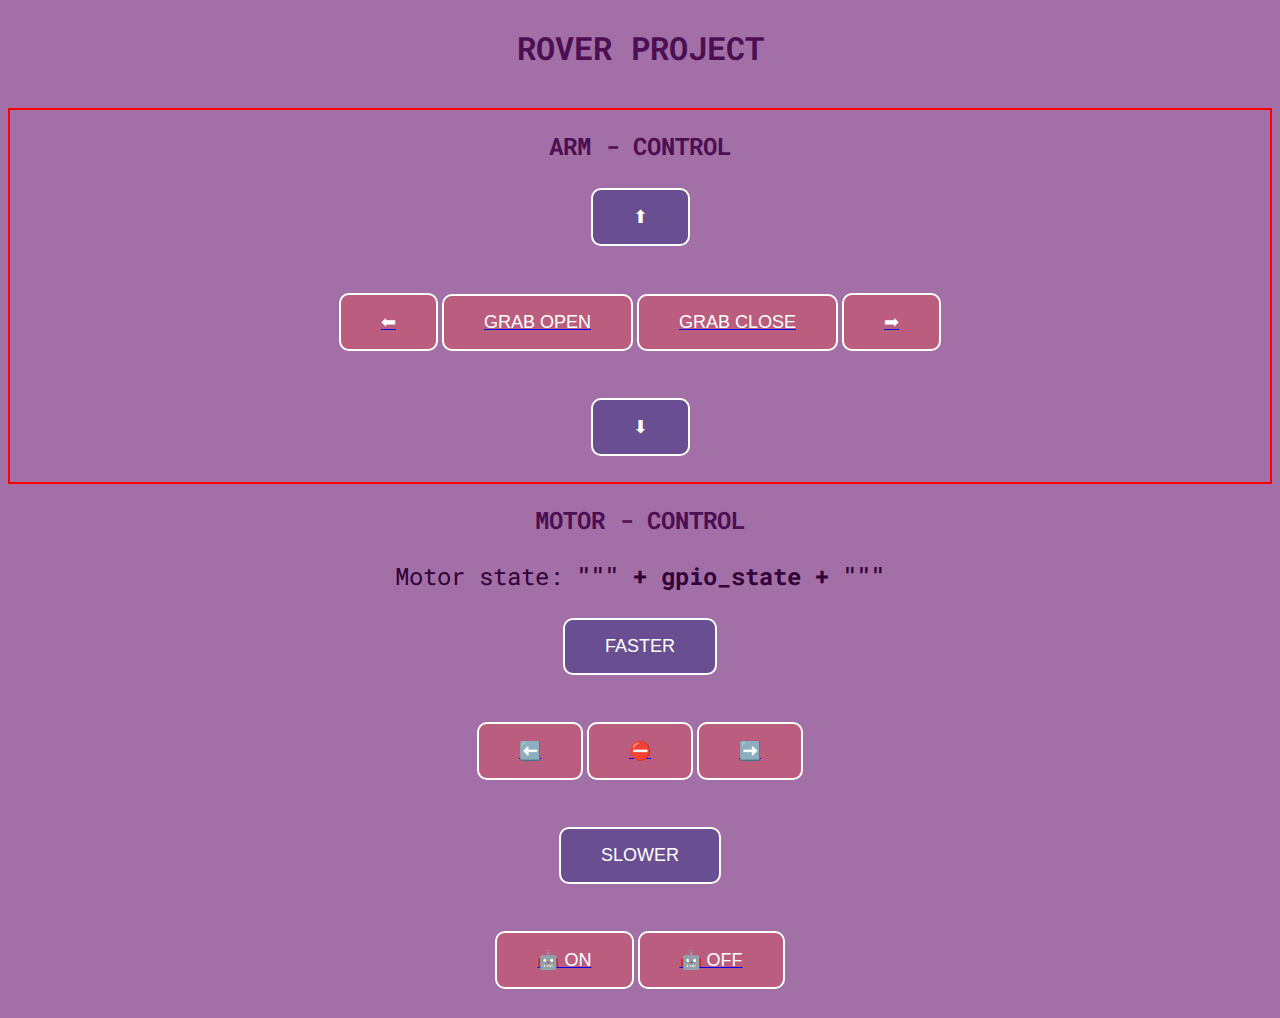
<file: Fra Kevin/test.html>
<html>

<head>
    <title>ESP Web Server</title>
    <meta name="viewport" content="width=device-width, initial-scale=1">
    <link rel="icon" href="data:,">
    <link rel="preconnect" href="https://fonts.googleapis.com">
    <link rel="preconnect" href="https://fonts.gstatic.com" crossorigin>
    <link href="https://fonts.googleapis.com/css2?family=Roboto+Mono:wght@500&display=swap" rel="stylesheet">
    <style>
        html {
            font-family: 'Roboto Mono', monospace;
            display: inline-block;
            margin: 0px auto;
            text-align: center;
        }

        h1 {
            color: #4D0F53;
            padding: 2vh;
        }

        p {
            font-size: 1.5rem;
            color: #310138;
        }

        h2 {
            color: #4D0F53;
        }

        .button {
            display: inline-block;
            background-color: #694F91;
            border: none;
            border-radius: 10px;
            color: white;
            padding: 16px 40px;
            text-decoration: none;
            font-size: 18px;
            margin: 2px;
            cursor: pointer;
            border: 2px solid white;
        }

        .button2 {
            border: none;
            border-radius: 10px;
            color: white;
            padding: 16px 40px;
            text-decoration: none;
            font-size: 18px;
            margin: 2px;
            cursor: pointer;
            background-color: #BA5D7E;
            display: flex;
            border: 2px solid white;
        }

        .button2container {
            display: flex;
            width: 100%;
            height: 100px;
            align-items: center;
            justify-content: center;
        }

        .flex-container {
            display: flex;
            justify-content: center;
        }

        button:link, button:visited, button:hover, button, :active {
            text-decoration: none;
        }
        .button2:link, .button2:visited, .button2:hover, .button2, :active {
            text-decoration: none;
        }

    </style>
</head>

<body style="background-color: #A270A7;">
    <div class="">
        <h1>ROVER PROJECT</h1>
        <div style="border: 2px solid red;">
            <h2>ARM - CONTROL</h2>
            <p><a href="/?servoUp=up"><button class="button">⬆</button></a></p>
            <div class="button2container">
                <p><a href="/?servoLeft=left"><button class="button2">⬅</button></a></p>
                <p><a href="/?grabOpen=open"><button class="button2">GRAB OPEN</button></a></p>
                <p><a href="/?grabClose=close"><button class="button2">GRAB CLOSE</button></a></p>
                <p><a href="/?servoRight=right"><button class="button2">➡</button></a></p>
            </div>
            <p><a href="/?servoDown=down"><button class="button">⬇</button></a></p>
        </div>
        <h2> MOTOR - CONTROL</h2>
        <p>Motor state: <strong>""" + gpio_state + """</strong></p>
        <p><a href="/?speed=faster"><button class="button">FASTER</button></a></p>
        <div class="button2container">
            <p><a href="/?left=turnLeft"><button class="button2">⬅️</button></a></p>
            <p><a href="/?stop=stopNow"><button class="button2">⛔️</button></a></p>
            <p><a href="/?right=turnRight"><button class="button2">➡️</button></a></p>
        </div>
        <p><a href="/?slow=slowDown"><button class="button">SLOWER</button></a></p>
        <div class="button2container">
            <p><a href="/?autoOn=autoModeOn"><button class="button2">🤖 ON</button></a></p>
            <p><a href="/?autoOff=autoModeOff"><button class="button2">🤖 OFF</button></a></p>
        </div>

    </div>
</body>

</html>
</file>
